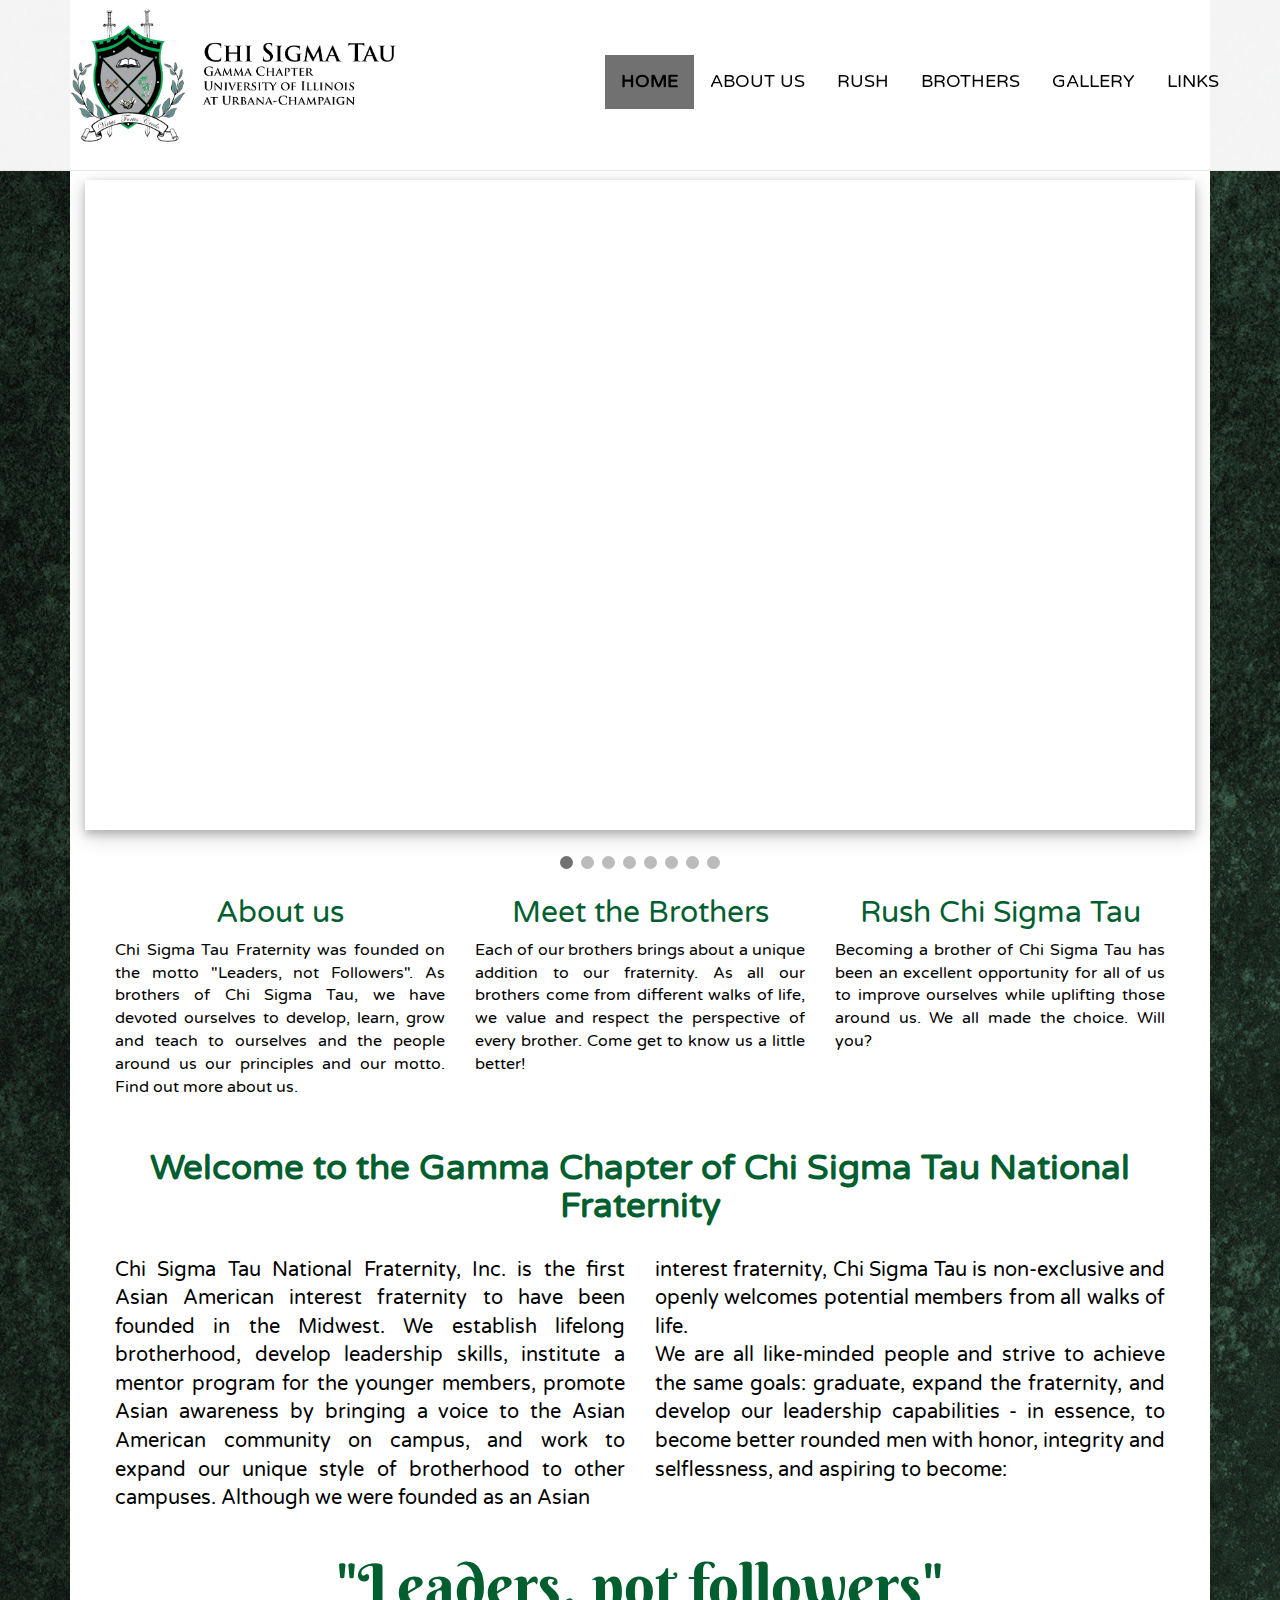
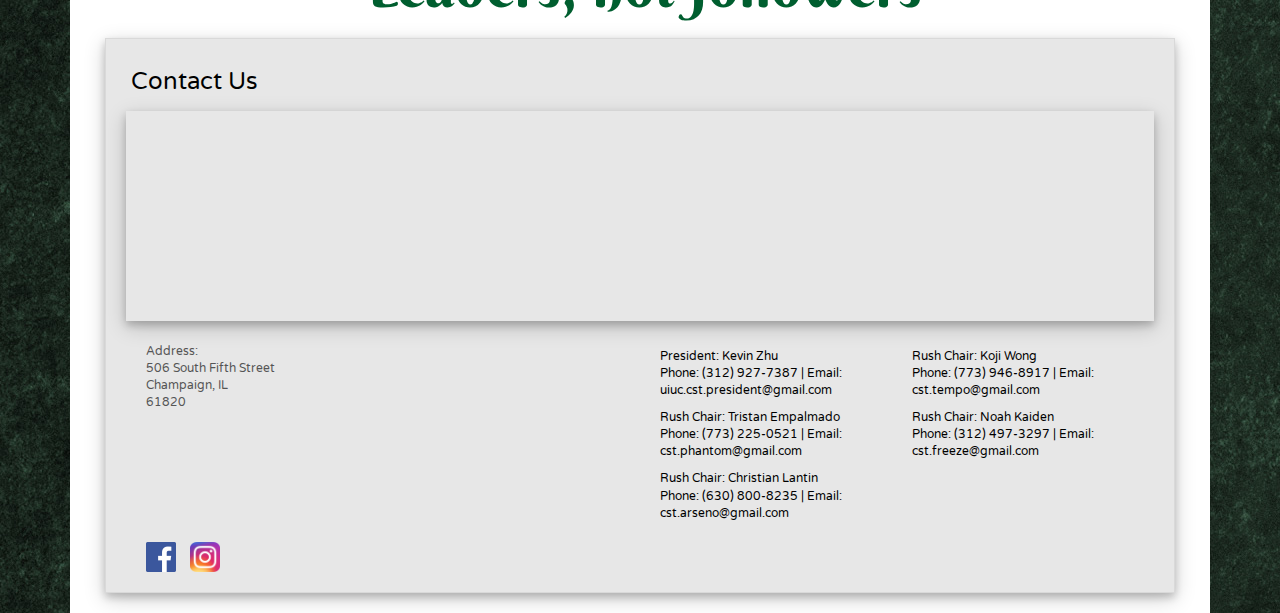
<file: index.html>
﻿<!DOCTYPE html>
<html lang="en">
  <head>
    <meta name="google-site-verification" content="QNfU798aL5_UHGibLfaldakWczOTsySpdgrJ9P5kDJ4" />
    <meta http-equiv="X-UA-Compatible" content="IE=edge">
    <meta name="viewport" content="width=device-width, initial-scale=1">
    <!-- The above 3 meta tags *must* come first in the head; any other head content must come *after* these tags -->
    <!--Browser Icon-->
    <link rel="icon" href="img/crest.png">
    <title>UIUC Chi Sigma Tau</title>
    <link rel="canonical" href="http://www.cstuiuc.org">
    <!--W3 CSS-->
    <link rel="stylesheet" href="css/w3.css">
    <!-- Bootstrap -->
    <link href="css/bootstrap.min.css" rel="stylesheet">
    <!--Custom CSS-->
    <link href="css/site.css" rel="stylesheet">
    <!--Special Font(s) -->
    <link href='https://fonts.googleapis.com/css?family=Varela+Round|Berkshire+Swash' rel='stylesheet' type='text/css'>

    <!--SEO-->
    <meta charset="utf-8">
    <meta name="keywords" content="Chi Sigma Tau, Asian, Greek, Fraternity, Illinois, UIUC, CST, Crunkfest, Gamma, Chapter, Chicago, NIU, UIC, UWM, WSU, DU, UWW, UCinncinati, Expansion, Pledging, IFC, Chi, Sigma, Tau, Korean, Japanese, Chinese, Thai, Vietnamese, Filipino, Campus, College, Urbana, Champaign">
    <meta property="og:site_name" content="Chi Sigma Tau Fraternity, Inc. : UIUC Gamma Chapter">
    <meta name="description" content="The Official Webpage of the Gamma Chapter of Chi Sigma Tau at the University of Illinois at Urbana-Champaign">
    <meta property="og:title" content="Home">
  </head>
  <body>
    <!-- jQuery (necessary for Bootstrap's JavaScript plugins) -->
   <script src="https://ajax.googleapis.com/ajax/libs/jquery/1.12.2/jquery.min.js"></script>
   <!-- Include all compiled plugins (below), or include individual files as needed -->
   <script src="js/bootstrap.min.js"></script>
   <!--Custom Javascript-->
   <script src="js/custom.js"></script>

    <div id="main">

      <!--Navigation Bar-->
      <nav class="navbar navbar-default navbar-fixed-top" role="navigation" id="navigation-bar">
        <div class="container-fluid">
          <!-- Brand and toggle get grouped for better mobile display -->
            <div class="navbar-header">
                <button type="button" class="navbar-toggle" data-toggle="collapse" data-target="#bs-example-navbar-collapse-1">
                    <span class="sr-only">Toggle navigation</span>
                    <span class="icon-bar"></span>
                    <span class="icon-bar"></span>
                    <span class="icon-bar"></span>
                </button>

                <a class="navbar-brand" href="index.html" alt="Home">
                    <img src="img/logo.png" alt="Logo" height=150px>
                </a>
            </div>
            <!-- Collect the nav links, forms, and other content for toggling -->
            <div class = "collapse navbar-collapse" id="bs-example-navbar-collapse-1">
              <ul class="nav navbar-nav navbar-right">
                <a href = "index.html"><li class = "active">Home</li></a>
                <a href="about.html"><li>About Us</li></a>
                <a href="rush.html"><li>Rush</li></a>
                <a href="brothers.html"><li>Brothers</li></a>
                <a href="gallery.html"><li>Gallery</li></a>
                <a href="links.html"><li>Links</li></a>
            </ul>
          </div><!-- /.navbar-collapse -->
        </div><!-- /.container -->
      </nav>
      <!--/Navigation Bar-->

      <!--Slideshow-->
      <div class="super-container">
        <div class="mySlides fade" style="display: block;">
          <div class="numbertext">1 / 8</div>
          <img src="img/activehousefall19.jpg" style="width: 100%" id='myImg1' alt="CST Active House Fall '19">
          <div class="text">CST Active House Fall '19</div>
        </div>

        <div class="mySlides fade" style="display: none;">
          <div class="numbertext">2 / 8</div>
          <img src="img/upsilon installs.jpg" style="width: 100%" id='myImg2' alt="Congratulations to our newest class, Ultimate Upsilons, on finally getting installed!">
          <div class="text">Congratulations to our newest class, Ultimate Upsilons, on finally getting installed!</div>
        </div>

        <div class="mySlides fade" style="display: none;">
          <div class="numbertext">3 / 8</div>
          <img src="img/cstxkpl.jpg" style="width: 100%" id='myImg3' alt="Spring Clean Up with the sisters of Kappa Phi Lambda">
          <div class="text">Spring Clean Up with the sisters of Kappa Phi Lambda</div>
        </div>

        <div class="mySlides fade" style="display: none;">
          <div class="numbertext">4 / 8</div>
          <img src="img/cstxakdphi.jpg" style="width: 100%" id='myImg4' alt="Curtis Orchard Social with the sisters of alpha Kappa Delta Phi">
          <div class="text">Curtis Orchard Social with the sisters of alpha Kappa Delta Phi</div>
        </div>

        <div class="mySlides fade" style="display: none;">
          <div class="numbertext">5 / 8</div>
          <img src="img/ctf.jpg" style="width: 100%" id='myImg5' alt="Our team with the sisters of KPL for AAA's Capture the Flag Tournament: we finished at 3rd place!">
          <div class="text">Our team with the sisters of KPL for AAA's Capture the Flag Tournament: we finished at 3rd place!</div>
        </div>

        <div class="mySlides fade" style="display: none;">
          <div class="numbertext">6 / 8</div>
          <img src="img/convention.jpg" style="width: 100%" id='myImg6' alt="Chi Sigma Tau's Convention 2016 here at UIUC">
          <div class="text">Chi Sigma Tau's Convention 2016 here at UIUC</div>
        </div>

        <div class="mySlides fade" style="display: none;">
          <div class="numbertext">7 / 8</div>
          <img src="img/syz.jpg" style="width: 100%" id='myImg7' alt="At the Fall '17 New Member Reveal for the sisters of Sigma Psi Zeta'">
          <div class="text">At the Fall '17 New Member Reveal for the sisters of Sigma Psi Zeta</div>
        </div>

        <div class="mySlides fade" style="display: none;">
          <div class="numbertext">8 / 8</div>
          <img src="img/piclass.jpg" style="width: 100%" id='myImg8' alt="Congratulations to our newest class for Spring 2017 - PROJECT: Pi">
          <div class="text">Congratulations to our newest class for Spring 2017 - PROJECT: Pi</div>
        </div>

        <p class="prev" >&#10094;</p>
        <p class="next" >&#10095;</p>
      </div>
      <br>

      <div style="text-align:center">
        <span class="dot" id="dot1"></span>
        <span class="dot" id="dot2"></span>
        <span class="dot" id="dot3"></span>
        <span class="dot" id="dot4"></span>
        <span class="dot" id="dot5"></span>
        <span class="dot" id="dot6"></span>
        <span class="dot" id="dot7"></span>
        <span class="dot" id="dot8"></span>
      </div>
      <!--/Slideshow-->

      <!--Redirectors-->
      <div class="container-fluid" id="redirect">
        <div class="col-md-4 ">
          <a href="about.html"><h4>About us</h4></a>
          <p class="desc">Chi Sigma Tau Fraternity was founded on the motto "Leaders, not Followers". As brothers of Chi Sigma Tau, we have devoted ourselves to develop, learn, grow and teach to ourselves and the people around us our principles and our motto. Find out more about us.</p>
        </div>
        <div class="col-md-4 ">
          <a href="brothers.html"><h4>Meet the Brothers</h4></a>
          <p class="desc">Each of our brothers brings about a unique addition to our fraternity. As all our brothers come from different walks of life, we value and respect the perspective of every brother. Come get to know us a little better!</p>
        </div>
        <div class="col-md-4">
          <a href="rush.html"><h4>Rush Chi Sigma Tau</h4></a>
          <p class="desc">Becoming a brother of Chi Sigma Tau has been an excellent opportunity for all of us to improve ourselves while uplifting those around us. We all made the choice. Will you?</p>
        </div>
      </div>


      <div class="intro container-fluid">
        <h2>Welcome to the Gamma Chapter of Chi Sigma Tau National Fraternity</h2>
        <div class="col1 col-md-6">Chi Sigma Tau National Fraternity, Inc. is the first Asian American interest fraternity to have been founded in the Midwest. We establish lifelong brotherhood, develop leadership skills, institute a mentor program for the younger members, promote Asian awareness by bringing a voice to the Asian American community on campus, and work to expand our unique style of brotherhood to other campuses. Although we were founded as an Asian</div>
        <div class="col2 col-md-6">interest fraternity, Chi Sigma Tau is non-exclusive and openly welcomes potential members from all walks of life.<br>We are all like-minded people and strive to achieve the same goals: graduate, expand the fraternity, and develop our leadership capabilities - in essence, to become better rounded men with honor, integrity and selflessness, and aspiring to become:</div>
      </div>
      <div class="container-fluid motto">"Leaders, not followers"</div>

      <!-- Contact Info -->
      <div class="contact-container">
        <h3>Contact Us</h3>
        <iframe class="map"
          width= 100%
          height="210"
          frameborder="0" style="border:0"
          src="https://www.google.com/maps/embed?pb=!1m18!1m12!1m3!1d3051.358761347474!2d-88.23406298461335!3d40.11200767940181!2m3!1f0!2f0!3f0!3m2!1i1024!2i768!4f13.1!3m3!1m2!1s0x880cd7474e19f57b%3A0x5598808881500970!2s506%20S%205th%20St%2C%20Champaign%2C%20IL%2061820!5e0!3m2!1sen!2sus!4v1568172300225!5m2!1sen!2sus">
        </iframe>
        <div class="contact-details">
          <div class="col-md-6">
            <p >Address:<br>506 South Fifth Street<br>Champaign, IL<br>61820</p>
          </div>
        </div>
        <div class="contact-persons">
          <div class="contactrow">
            <div class="col-md-6"><p>President: Kevin Zhu<br>Phone: (312) 927-7387 | Email: uiuc.cst.president@gmail.com</p></div>
            <div class="col-md-6"><p>Rush Chair: Koji Wong<br>Phone: (773) 946-8917 | Email: cst.tempo@gmail.com</p></div>
          </div>
          <div class="contactrow">
            <div class="col-md-6"><p>Rush Chair: Tristan Empalmado<br>Phone: (773) 225-0521 | Email: cst.phantom@gmail.com</p></div>
            <div class="col-md-6"><p>Rush Chair: Noah Kaiden<br>Phone: (312) 497-3297 | Email: cst.freeze@gmail.com</p></div>
          </div>
          <div class="contactrow">
            <div class="col-md-6"><p>Rush Chair: Christian Lantin<br>Phone: (630) 800-8235 | Email: cst.arseno@gmail.com</p></div>
          </div>
        </div>
        <div class="social-media container-fluid">
          <a href="https://www.facebook.com/uiuc.chisigs/" target="_blank"><img src="img/facebook.png"></img></a>
          <a href="https://www.instagram.com/cst_uiuc/" target="_blank"><img src="img/instagram.png"></img></a>
        </div>
      </div>
    </div>

    <!-- The Modal -->
    <div id="myModal" class="modal">
      <span class="close">×</span>
      <img class="modal-content" id="img01">
      <div id="caption"></div>
    </div>
    <!--Javascript for modal-->
    <script>
    // Get the modal
    var modal = document.getElementById('myModal');

    // Get the image and insert it inside the modal - use its "alt" text as a caption
    var img1 = document.getElementById('myImg1');
    var img2 = document.getElementById('myImg2');
    var img3 = document.getElementById('myImg3');
    var img4 = document.getElementById('myImg4');
    var img5 = document.getElementById('myImg5');
    var img6 = document.getElementById('myImg6');
    var img7 = document.getElementById('myImg7');
    var img8 = document.getElementById('myImg8');
    var modalImg = document.getElementById("img01");
    var captionText = document.getElementById("caption");
    img1.onclick = function(){
        modal.style.display = "block";
        modalImg.src = this.src;
        modalImg.alt = this.alt;
        captionText.innerHTML = this.alt;
        modalImg.style.maxWidth = "1000px";
        var navig = document.getElementById('navigation-bar');
        navig.style.display = "none";
    }
    img2.onclick = function(){
        modal.style.display = "block";
        modalImg.src = this.src;
        modalImg.alt = this.alt;
        captionText.innerHTML = this.alt;
        modalImg.style.maxWidth = "1000px";
        var navig = document.getElementById('navigation-bar');
        navig.style.display = "none";
    }
    img3.onclick = function(){
        modal.style.display = "block";
        modalImg.src = this.src;
        modalImg.alt = this.alt;
        captionText.innerHTML = this.alt;
        modalImg.style.maxWidth = "1000px";
        var navig = document.getElementById('navigation-bar');
        navig.style.display = "none";
    }
    img4.onclick = function(){
        modal.style.display = "block";
        modalImg.src = this.src;
        modalImg.alt = this.alt;
        captionText.innerHTML = this.alt;
        modalImg.style.maxWidth = "1000px";
        var navig = document.getElementById('navigation-bar');
        navig.style.display = "none";
    }
    img5.onclick = function(){
        modal.style.display = "block";
        modalImg.src = this.src;
        modalImg.alt = this.alt;
        captionText.innerHTML = this.alt;
        modalImg.style.maxWidth = "1000px";
        var navig = document.getElementById('navigation-bar');
        navig.style.display = "none";
    }
    img6.onclick = function(){
        modal.style.display = "block";
        modalImg.src = this.src;
        modalImg.alt = this.alt;
        captionText.innerHTML = this.alt;
        modalImg.style.maxWidth = "1000px";
        var navig = document.getElementById('navigation-bar');
        navig.style.display = "none";
    }
    img7.onclick = function(){
        modal.style.display = "block";
        modalImg.src = this.src;
        modalImg.alt = this.alt;
        captionText.innerHTML = this.alt;
        modalImg.style.maxWidth = "1000px";
        var navig = document.getElementById('navigation-bar');
        navig.style.display = "none";
    }
    img8.onclick = function(){
        modal.style.display = "block";
        modalImg.src = this.src;
        modalImg.alt = this.alt;
        captionText.innerHTML = this.alt;
        modalImg.style.maxWidth = "1000px";
        var navig = document.getElementById('navigation-bar');
        navig.style.display = "none";
    }

    // Get the <span> element that closes the modal
    var span = document.getElementsByClassName("close")[0];

    // When the user clicks on <span> (x), close the modal
    modal.onclick = function(){
      modal.style.display = "none";
      var navig = document.getElementById('navigation-bar');
      navig.style.display = "block";
    }
    span.onclick = function() {
        modal.style.display = "none";
        var navig = document.getElementById('navigation-bar');
        navig.style.display = "block";
    }
    </script>


  </body>
</html>
</file>
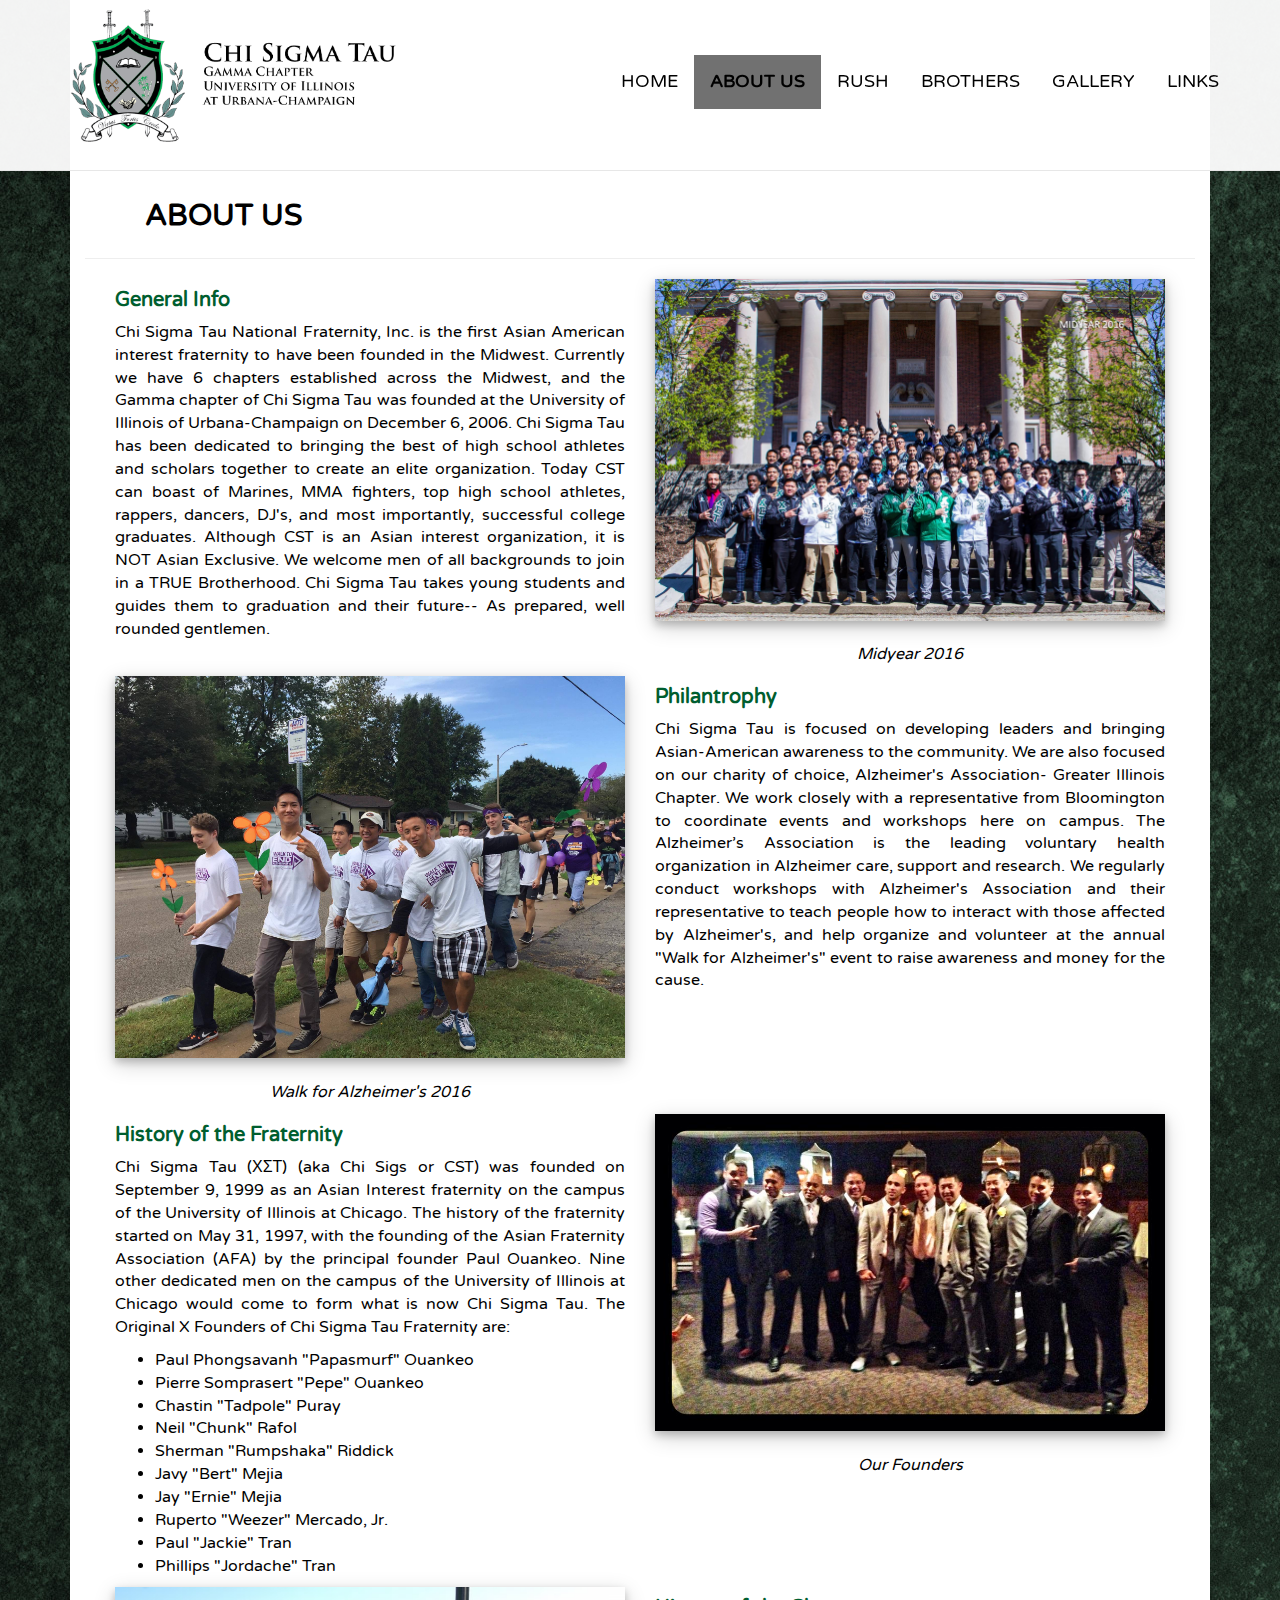
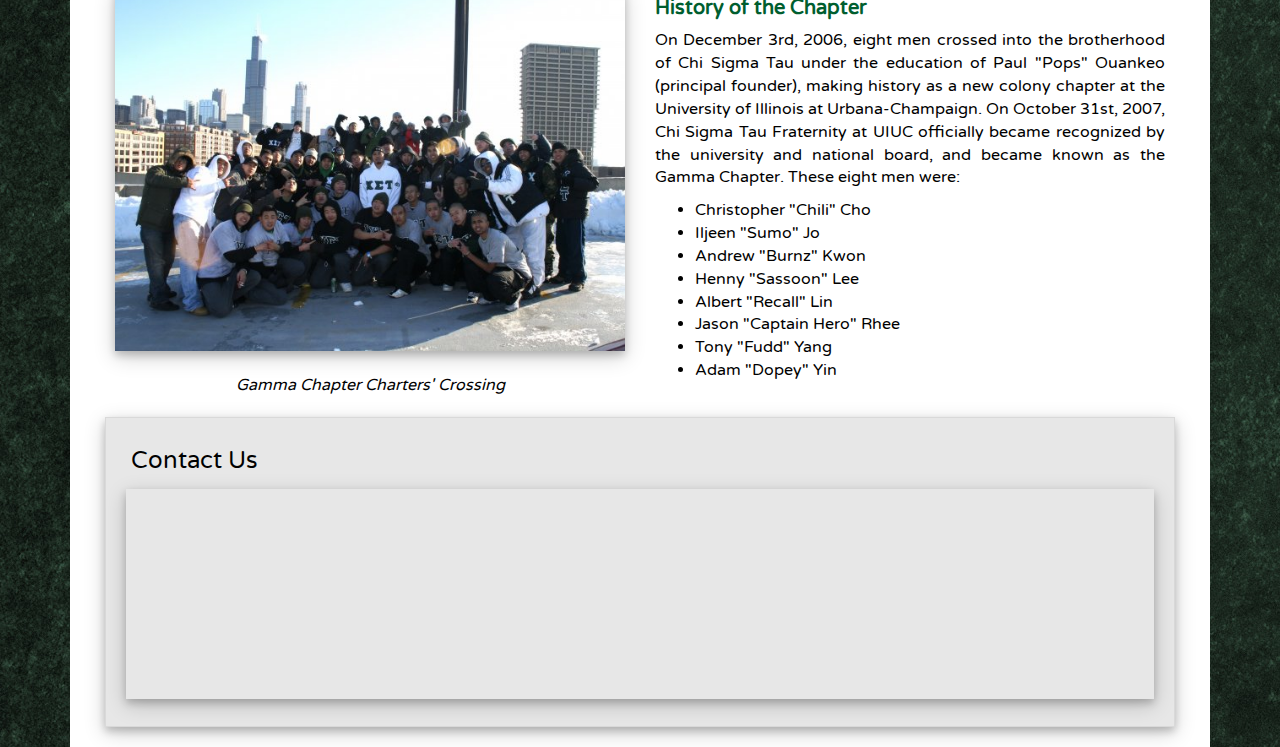
<file: about.html>
<!DOCTYPE html>
<html lang="en">
  <head>
    <meta http-equiv="X-UA-Compatible" content="IE=edge">
    <meta name="viewport" content="width=device-width, initial-scale=1">
    <!-- The above 3 meta tags *must* come first in the head; any other head content must come *after* these tags -->
    <!--Browser Icon-->
    <link rel="icon" href="img/crest.png">
    <title>About Us</title>
    <!-- Bootstrap -->
    <link href="css/bootstrap.min.css" rel="stylesheet">
    <!--Website CSS-->
    <link href="css/site.css" rel="stylesheet">
    <!--Special Font(s)-->
    <link href='https://fonts.googleapis.com/css?family=Varela+Round' rel='stylesheet' type='text/css'>
  </head>
    <meta charset="utf-8">

  <body>
    <!-- jQuery (necessary for Bootstrap's JavaScript plugins) -->
   <script src="https://ajax.googleapis.com/ajax/libs/jquery/1.12.2/jquery.min.js"></script>
   <!-- Include all compiled plugins (below), or include individual files as needed -->
   <script src="js/bootstrap.min.js"></script>
   <!--Custom Javascript
   <script src="js/custom.js"></script>-->

    <div id="main">
      <!--Navigation Bar-->
      <nav class="navbar navbar-default navbar-fixed-top" role="navigation" id="navigation-bar">
        <div class="container-fluid">
          <!-- Brand and toggle get grouped for better mobile display -->
            <div class="navbar-header">
                <button type="button" class="navbar-toggle" data-toggle="collapse" data-target="#bs-example-navbar-collapse-1">
                    <span class="sr-only">Toggle navigation</span>
                    <span class="icon-bar"></span>
                    <span class="icon-bar"></span>
                    <span class="icon-bar"></span>
                </button>

                <a class="navbar-brand" href="#" alt="Home">
                    <img src="img/logo.png" alt="Logo" height=150px>
                </a>
            </div>
            <!-- Collect the nav links, forms, and other content for toggling -->
            <div class = "collapse navbar-collapse" id="bs-example-navbar-collapse-1">
              <ul class="nav navbar-nav navbar-right">
                <a href = "index.html"><li>Home</li></a>
                <a href="about.html"><li class = "active">About Us</li></a>
                <a href="rush.html"><li>Rush</li></a>
                <a href="brothers.html"><li>Brothers</li></a>
                <a href="gallery.html"><li>Gallery</li></a>
                <a href="links.html"><li>Links</li></a>
            </ul>
          </div><!-- /.navbar-collapse -->
        </div><!-- /.container -->
      </nav>
      <!--/Navigation Bar-->
      <div class="heading">
        <p class="header">ABOUT US</p>
        <hr>
      </div>
      <div class="container-fluid">
        <div id="General Info" class="info1 col-md-6">
          <h5>General Info</h5>
          <p class="descrip" align="justify">Chi Sigma Tau National Fraternity, Inc. is the first Asian American interest fraternity to have been founded in the Midwest. Currently we have 6 chapters established across the Midwest, and the Gamma chapter of Chi Sigma Tau was founded at the University of Illinois of Urbana-Champaign on December 6, 2006. Chi Sigma Tau has been dedicated to bringing the best of high school athletes and scholars together to create an elite organization. Today CST can boast of Marines, MMA fighters, top high school athletes, rappers, dancers, DJ's, and most importantly, successful college graduates. Although CST is an Asian interest organization, it is NOT Asian Exclusive. We welcome men of all backgrounds to join in a TRUE Brotherhood. Chi Sigma Tau takes young students and guides them to graduation and their future-- As prepared, well rounded gentlemen.</p>
        </div>
        <div class = "pic1 col-md-6 col-xs-6">
          <img src="midyear2016.jpg" style="width: 100%" id='myImg1' alt="Midyear 2016"></img>
          <p align="center" class="descimg"><br>Midyear 2016</p>
        </div>
      </div>

      <div class="container-fluid">
        <div class = "pic2 col-md-6">
          <img src="walk4alz.jpg" style="width: 100%" id='myImg2' alt="Walk for Alzheimer's 2016"></img>
          <p align="center" class="descimg"><br>Walk for Alzheimer's 2016</p>
        </div>
        <div id="Philantrophy" class="info2 col-md-6">
          <h5>Philantrophy</h5>
          <p class="descrip" align="justify">Chi Sigma Tau is focused on developing leaders and bringing Asian-American awareness to the community. We are also focused on our charity of choice, Alzheimer's Association- Greater Illinois Chapter. We work closely with a representative from Bloomington to coordinate events and workshops here on campus. The Alzheimer’s Association is the leading voluntary health organization in Alzheimer care, support and research. We regularly conduct workshops with Alzheimer's Association and their representative to teach people how to interact with those affected by Alzheimer's, and help organize and volunteer at the annual "Walk for Alzheimer's" event to raise awareness and money for the cause.</p>
        </div>
      </div>

  <!--    <div class="container-fluid">
        <div id="Symbols" class="info3 col-md-6">
          <h5>Our Symbols</h5>
          <p class="descrip"></p>
        </div>
      </div> -->

      <div class="container-fluid">
        <div id="History" class="info4 col-md-6">
          <h5>History of the Fraternity</h5>
          <p class="descrip" align="justify">
            Chi Sigma Tau (ΧΣΤ) (aka Chi Sigs or CST) was founded on September 9, 1999 as an Asian Interest fraternity on the campus of the University of Illinois at Chicago.
            The history of the fraternity started on May 31, 1997, with the founding of the Asian Fraternity Association (AFA) by the principal founder Paul Ouankeo. Nine other dedicated men on the campus of the University of Illinois at Chicago would come to form what is now Chi Sigma Tau. The Original X Founders of Chi Sigma Tau Fraternity are:
          </p>
          <ul class="descrip">
            <li>Paul Phongsavanh "Papasmurf" Ouankeo</li>
            <li>Pierre Somprasert "Pepe" Ouankeo</li>
            <li>Chastin "Tadpole" Puray</li>
            <li>Neil "Chunk" Rafol</li>
            <li>Sherman "Rumpshaka" Riddick</li>
            <li>Javy "Bert" Mejia</li>
            <li>Jay "Ernie" Mejia</li>
            <li>Ruperto "Weezer" Mercado, Jr.</li>
            <li>Paul "Jackie" Tran</li>
            <li>Phillips "Jordache" Tran</li>
          </ul>
        </div>
        <div class = "pic3 col-md-6">
          <img src="founders.jpg" style="width: 100%" id='myImg3' alt="Our Founders"></img>
          <p align="center" class="descimg"><br>Our Founders</p>
        </div>
      </div>

      <div class="container-fluid">
        <div class = "pic4 col-md-6">
          <img src="chartersgamma.jpg" style="width: 100%" id='myImg4' alt="Gamma Chapter Charters' Crossing"></img>
          <p align="center" class="descimg"><br>Gamma Chapter Charters' Crossing</p>
        </div>
        <div id="History" class="info4 col-md-6">
          <h5>History of the Chapter</h5>
          <p class="descrip" align="justify">
            On December 3rd, 2006, eight men crossed into the brotherhood of Chi Sigma Tau under the education of Paul "Pops" Ouankeo (principal founder), making history as a new colony chapter at the University of Illinois at Urbana-Champaign. On October 31st, 2007, Chi Sigma Tau Fraternity at UIUC officially became recognized by the university and national board, and became known as the Gamma Chapter. These eight men were:
          </p>
          <ul class="descrip">
            <li>Christopher "Chili" Cho</li>
            <li>Iljeen "Sumo" Jo</li>
            <li>Andrew "Burnz" Kwon</li>
            <li>Henny "Sassoon" Lee</li>
            <li>Albert "Recall" Lin</li>
            <li>Jason "Captain Hero" Rhee</li>
            <li>Tony "Fudd" Yang</li>
            <li>Adam "Dopey" Yin</li>
          </ul>
        </div>
      </div>


      <!-- Contact Info -->
      <div class="contact-container">
        <h3>Contact Us</h3>
        <iframe class="map"
          width= 100%
          height="210"
          frameborder="0" style="border:0"
          src="https://www.google.com/maps/embed?pb=!1m18!1m12!1m3!1d3051.358761347474!2d-88.23406298461335!3d40.11200767940181!2m3!1f0!2f0!3f0!3m2!1i1024!2i768!4f13.1!3m3!1m2!1s0x880cd7474e19f57b%3A0x5598808881500970!2s506%20S%205th%20St%2C%20Champaign%2C%20IL%2061820!5e0!3m2!1sen!2sus!4v1568172300225!5m2!1sen!2sus" width="600" height="450" frameborder="0" style="border:0;" allowfullscreen=">>
        </iframe>
        <div class="contact-details">
          <div class="col-md-6">
            <p >Address:<br>506 South Fifth Street<br>Champaign, IL<br>61820</p>
          </div>
        </div>
        <div class="contact-persons">
          <div class="contactrow">
            <div class="col-md-6"><p>President: Kevin Zhu<br>Phone: (312) 927-7387  | Email: uiuc.cst.president@gmail.com</p></div>
            <div class="col-md-6"><p>Rush Chair: Koji Wong<br>Phone: (773) 946-8917 | Email: cst.tempo@gmail.com</p></div>
          </div>
          <div class="contactrow">
            <div class="col-md-6"><p>Rush Chair: Tristan Empalmado<br>Phone: (773) 225-0521 | Email: cst.phantom@gmail.com</p></div>
            <div class="col-md-6"><p>Rush Chair: Noah Kaiden<br>Phone: (773) 620-0673 | Email: cst.freeze@gmail.com</p></div>
          </div>
          <div class="contactrow">
            <div class="col-md-6"><p>Rush Chair: Christian Lantin<br>Phone: (630) 800-8235 | Email: cst.arseno@gmail.com</p></div>
          </div>
        </div>
        <div class="social-media container-fluid">
          <a href="https://www.facebook.com/uiuc.chisigs/" target="_blank"><img src="img/facebook.png"></img></a>
          <a href="https://www.instagram.com/cst_uiuc/" target="_blank"><img src="img/instagram.png"></img></a>
        </div>
      </div>
      <!-- The Modal -->
      <div id="myModal" class="modal">
        <span class="close">×</span>
        <img class="modal-content" id="img01">
        <div id="caption"></div>
      </div>
      <!--Javascript for modal-->
      <script>
        // Get the modal
        var modal = document.getElementById('myModal');

        // Get the image and insert it inside the modal - use its "alt" text as a caption
        var img1 = document.getElementById('myImg1');
        var img2 = document.getElementById('myImg2');
        var img3 = document.getElementById('myImg3');
        var img4 = document.getElementById('myImg4');
        var modalImg = document.getElementById("img01");
        var captionText = document.getElementById("caption");
        img1.onclick = function(){
            modal.style.display = "block";
            modalImg.src = this.src;
            modalImg.alt = this.alt;
            captionText.innerHTML = this.alt;
            modalImg.style.maxWidth = "1000px";
            var navig = document.getElementById('navigation-bar');
            navig.style.display = "none";
        }
        img2.onclick = function(){
            modal.style.display = "block";
            modalImg.src = this.src;
            modalImg.alt = this.alt;
            captionText.innerHTML = this.alt;
            modalImg.style.maxWidth = "1000px";
            var navig = document.getElementById('navigation-bar');
            navig.style.display = "none";
        }
        img3.onclick = function(){
            modal.style.display = "block";
            modalImg.src = this.src;
            modalImg.alt = this.alt;
            captionText.innerHTML = this.alt;
            modalImg.style.maxWidth = "1000px";
            var navig = document.getElementById('navigation-bar');
            navig.style.display = "none";
        }
        img4.onclick = function(){
            modal.style.display = "block";
            modalImg.src = this.src;
            modalImg.alt = this.alt;
            captionText.innerHTML = this.alt;
            modalImg.style.maxWidth = "1000px";
            var navig = document.getElementById('navigation-bar');
            navig.style.display = "none";
        }

        // Get the <span> element that closes the modal
        var span = document.getElementsByClassName("close")[0];

        // When the user clicks on <span> (x), close the modal
        modal.onclick = function(){
          modal.style.display = "none";
          var navig = document.getElementById('navigation-bar');
          navig.style.display = "block";
        }
        span.onclick = function() {
            modal.style.display = "none";
            var navig = document.getElementById('navigation-bar');
            navig.style.display = "block";
        }
      </script>
    </div>
  </body>
</html>
</file>
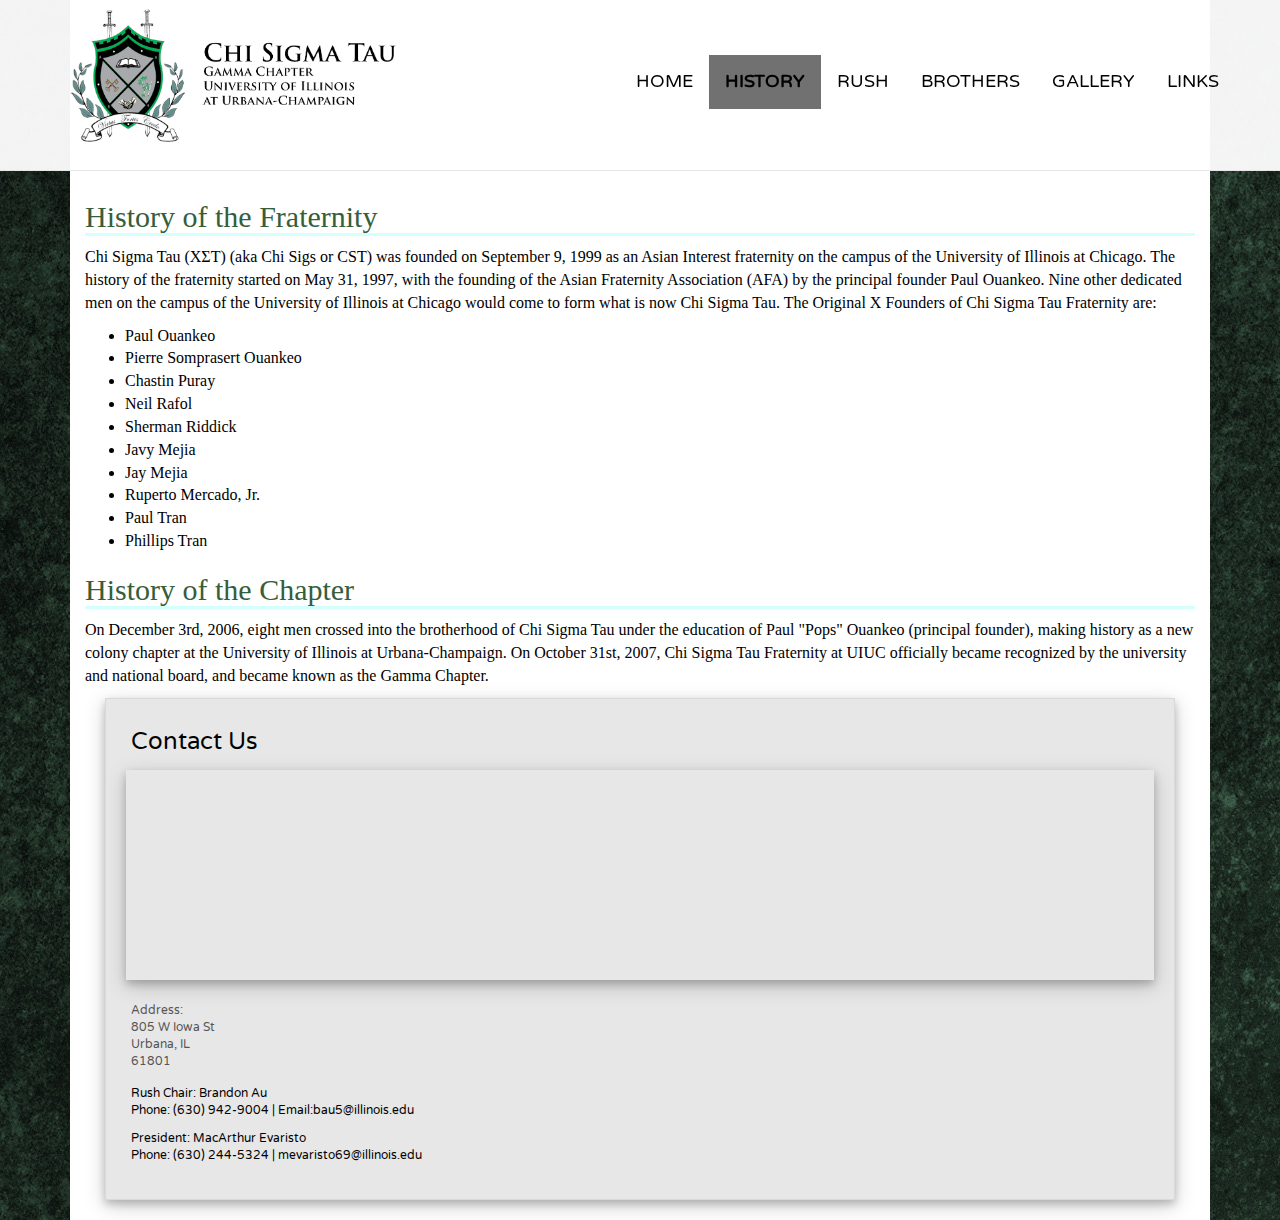
<file: history.html>
<!DOCTYPE html>
<html lang="en">
  <head>
    <meta http-equiv="X-UA-Compatible" content="IE=edge">
    <meta name="viewport" content="width=device-width, initial-scale=1">
    <!-- The above 3 meta tags *must* come first in the head; any other head content must come *after* these tags -->
    <title>History</title>
    <!-- Bootstrap -->
    <link href="css/bootstrap.min.css" rel="stylesheet">
    <!--Website CSS-->
    <link href="css/site.css" rel="stylesheet">
    <!--Valera Round-->
    <link href='https://fonts.googleapis.com/css?family=Varela+Round' rel='stylesheet' type='text/css'>
  </head>
    <meta charset="utf-8">

  <body>
    <!-- jQuery (necessary for Bootstrap's JavaScript plugins) -->
   <script src="https://ajax.googleapis.com/ajax/libs/jquery/1.12.2/jquery.min.js"></script>
   <!-- Include all compiled plugins (below), or include individual files as needed -->
   <script src="js/bootstrap.min.js"></script>
   <!--Custom Javascript-->
   <script src="js/custom.js"></script>

    <div id="main">
      <!--Navigation Bar-->
      <nav class="navbar navbar-default navbar-fixed-top" role="navigation">
        <div class="container-fluid">
          <!-- Brand and toggle get grouped for better mobile display -->
            <div class="navbar-header">
                <button type="button" class="navbar-toggle" data-toggle="collapse" data-target="#bs-example-navbar-collapse-1">
                    <span class="sr-only">Toggle navigation</span>
                    <span class="icon-bar"></span>
                    <span class="icon-bar"></span>
                    <span class="icon-bar"></span>
                </button>

                <a class="navbar-brand" href="#" alt="Home">
                    <img src="img/logo.png" alt="Logo" height=150px>
                </a>
            </div>
            <!-- Collect the nav links, forms, and other content for toggling -->
            <div class = "collapse navbar-collapse" id="bs-example-navbar-collapse-1">
              <ul class="nav navbar-nav navbar-right">
                <a href = "index.html"><li>Home</li></a>
                <a href="history.html"><li class = "active">History</li></a>
                <a href=#><li>Rush</li></a>
                <a href=#><li>Brothers</li></a>
              <a href=#><li>Gallery</li></a>
              <a href=#><li>Links</li></a>
            </ul>
          </div><!-- /.navbar-collapse -->
        </div><!-- /.container -->
      </nav>
      <!--/Navigation Bar-->

      <h1>History of the Fraternity</h1>
      <p>
        Chi Sigma Tau (ΧΣΤ) (aka Chi Sigs or CST) was founded on September 9, 1999 as an Asian Interest fraternity on the campus of the University of Illinois at Chicago.
        The history of the fraternity started on May 31, 1997, with the founding of the Asian Fraternity Association (AFA) by the principal founder Paul Ouankeo. Nine other dedicated men on the campus of the University of Illinois at Chicago would come to form what is now Chi Sigma Tau. The Original X Founders of Chi Sigma Tau Fraternity are:
      </p>
      <ul>

        <li>Paul Ouankeo</li>
        <li>Pierre Somprasert Ouankeo</li>
        <li>Chastin Puray</li>
        <li>Neil Rafol</li>
        <li>Sherman Riddick</li>
        <li>Javy Mejia</li>
        <li>Jay Mejia</li>
        <li>Ruperto Mercado, Jr.</li>
        <li>Paul Tran</li>
        <li>Phillips Tran</li>
      </ul>

      <h1>History of the Chapter</h1>
      <p>
        On December 3rd, 2006, eight men crossed into the brotherhood of Chi Sigma Tau under the education of Paul "Pops" Ouankeo (principal founder), making history as a new colony chapter at the University of Illinois at Urbana-Champaign. On October 31st, 2007, Chi Sigma Tau Fraternity at UIUC officially became recognized by the university and national board, and became known as the Gamma Chapter.
      </p>

      <!-- Contact Info -->
      <div class="contact-container">
        <h3>Contact Us</h3>
        <iframe class="map"
          width= 100%
          height="210"
          frameborder="0" style="border:o0"
          src="https://www.google.com/maps/embed/v1/place?key=AIzaSyCCCuR9x-DFaXzCyvI6tiwF4fzXDnSVBrw&q=805+W+Iowa,Urbana+IL">
        </iframe>
        <div class="contact-details">
          <p>Address:<br>805 W Iowa St<br>Urbana, IL<br>61801</p>
        </div>
        <div class="contact-persons">
          <p>Rush Chair: Brandon Au<br>Phone: (630) 942-9004 | Email:bau5@illinois.edu</p>
          <p>President: MacArthur Evaristo<br>Phone: (630) 244-5324 | mevaristo69@illinois.edu</p>
        </div>
    </div>
    </div>
  </body>
</html>
</file>
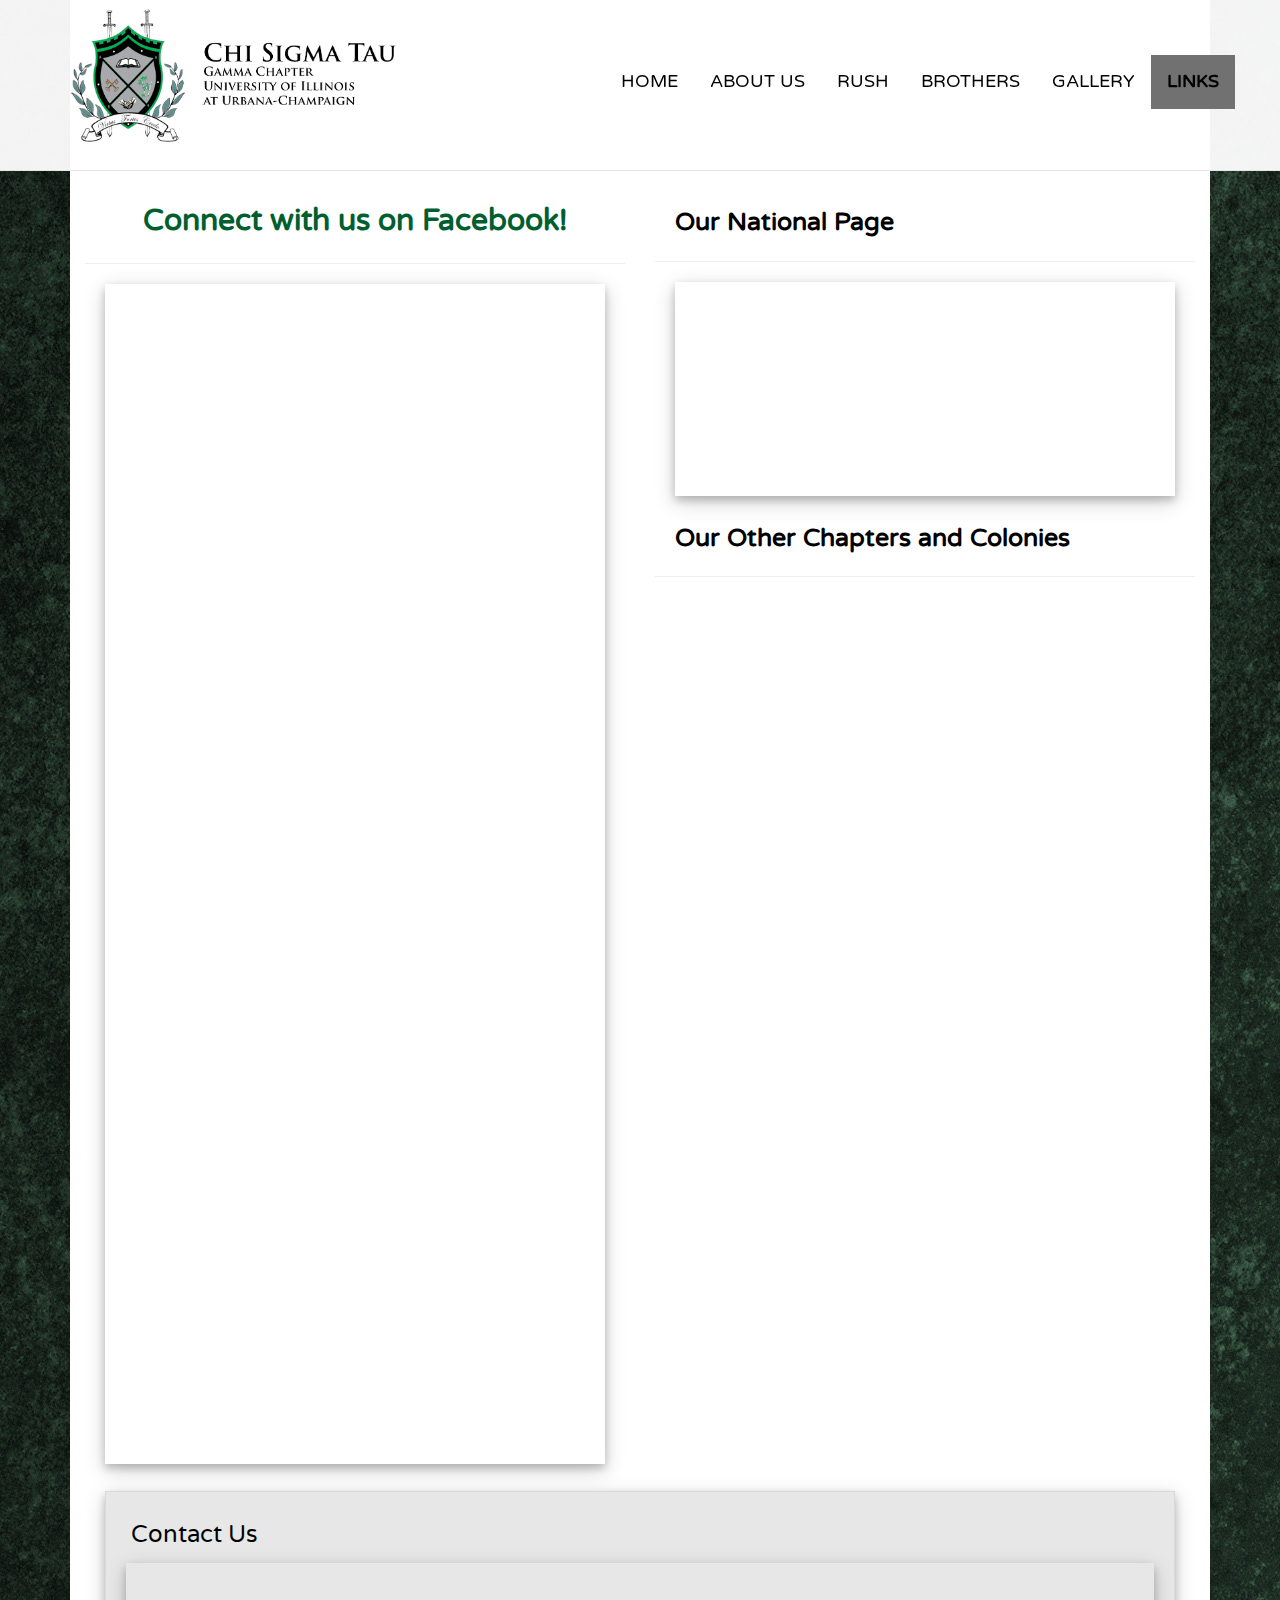
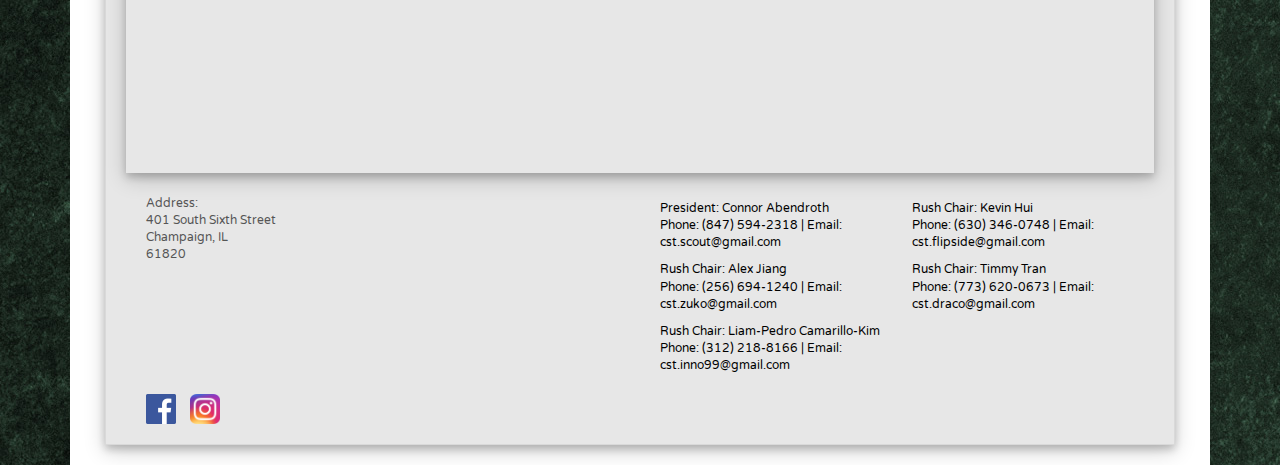
<file: links.html>
<!DOCTYPE html>
<html lang="en">
  <head>

    <meta http-equiv="X-UA-Compatible" content="IE=edge">
    <meta name="viewport" content="width=device-width, initial-scale=1">
    <!-- The above 3 meta tags *must* come first in the head; any other head content must come *after* these tags -->
    <!--Browser Icon-->
    <link rel="icon" href="img/crest.png">
    <title>Chi Sigma Tau National Fraternity Inc.</title>
    <!--W3 CSS-->
    <link rel="stylesheet" href="css/w3.css">
    <!-- Bootstrap -->
    <link href="css/bootstrap.min.css" rel="stylesheet">
    <!--Custom CSS-->
    <link href="css/site.css" rel="stylesheet">
    <!--Special Font(s) -->
    <link href='https://fonts.googleapis.com/css?family=Varela+Round|Berkshire+Swash' rel='stylesheet' type='text/css'>
  </head>
  <meta charset="utf-8">
  <body>

    <!-- jQuery (necessary for Bootstrap's JavaScript plugins) -->
    <script src="https://ajax.googleapis.com/ajax/libs/jquery/1.12.2/jquery.min.js"></script>
    <!-- Include all compiled plugins (below), or include individual files as needed -->
    <script src="js/bootstrap.min.js"></script>
    <!--Custom Javascript
    <script src="js/custom.js"></script>-->

    <div id="main">

      <!--Navigation Bar-->
      <nav class="navbar navbar-default navbar-fixed-top" role="navigation" id="navigation-bar">
        <div class="container-fluid">
          <!-- Brand and toggle get grouped for better mobile display -->
            <div class="navbar-header">
                <button type="button" class="navbar-toggle" data-toggle="collapse" data-target="#bs-example-navbar-collapse-1">
                    <span class="sr-only">Toggle navigation</span>
                    <span class="icon-bar"></span>
                    <span class="icon-bar"></span>
                    <span class="icon-bar"></span>
                </button>

                <a class="navbar-brand" href="#" alt="Home">
                    <img src="img/logo.png" alt="Logo" height=150px>
                </a>
            </div>
            <!-- Collect the nav links, forms, and other content for toggling -->
            <div class = "collapse navbar-collapse" id="bs-example-navbar-collapse-1">
              <ul class="nav navbar-nav navbar-right">
                <a href ="index.html"><li>Home</li></a>
                <a href="about.html"><li>About Us</li></a>
                <a href="rush.html"><li>Rush</li></a>
                <a href="brothers.html"><li>Brothers</li></a>
                <a href="gallery.html"><li>Gallery</li></a>
                <a href="links.html"><li class = "active">Links</li></a>
            </ul>
          </div><!-- /.navbar-collapse -->
        </div><!-- /.container -->
      </nav>
      <!--/Navigation Bar-->
      <div class="row content-row">
        <div class="facebook-page container-fluid col-md-6">
          <p id="facebook-header">Connect with us on Facebook!</p>
          <hr>
          <!--Facebook Page plugin-->
          <center><iframe src="https://www.facebook.com/plugins/page.php?href=https%3A%2F%2Fwww.facebook.com%2Fuiuc.chisigs&tabs=timeline%2Cevents&width=500&height=1180&small_header=false&adapt_container_width=true&hide_cover=false&show_facepile=true&appId=829452593844042" width="500px" height="1180" style="border:none;overflow:hidden" scrolling="no" frameborder="0" allowTransparency="true" id="fbpage"></iframe></center>
        </div>
        <div class="col-md-6">
          <p id="national-website">Our National Page</p>
          <hr>
          <center><iframe src="https://www.facebook.com/plugins/page.php?href=https%3A%2F%2Fwww.facebook.com%2Fchisigmataunational%2F&tabs&width=500&height=214&small_header=false&adapt_container_width=true&hide_cover=false&show_facepile=true&appId=829452593844042" width="500" height="214" style="border:none;overflow:hidden" scrolling="no" frameborder="0" allowTransparency="true" id="fbpage"></iframe></center>
          <p id="national-website">Our Other Chapters and Colonies</p>
          <hr>
          <div class="row chapters">
            <div class="col-md-6">
              <center><iframe src="https://www.facebook.com/plugins/page.php?href=https%3A%2F%2Fwww.facebook.com%2Fuic.chisigs&tabs&width=250&height=214&small_header=false&adapt_container_width=true&hide_cover=false&show_facepile=true&appId=829452593844042" width="500" height="214" style="border:none;overflow:hidden" scrolling="no" frameborder="0" allowTransparency="true" ></iframe></center>
            </div>
            <div class="col-md-6">
              <center><iframe src="https://www.facebook.com/plugins/page.php?href=https%3A%2F%2Fwww.facebook.com%2Fniucst&tabs&width=250&height=214&small_header=false&adapt_container_width=true&hide_cover=false&show_facepile=true&appId=829452593844042" width="500" height="214" style="border:none;overflow:hidden" scrolling="no" frameborder="0" allowTransparency="true"></iframe></center>
            </div>
          </div>
          <div class="row chapters">
            <div class="col-md-6">
              <center><iframe src="https://www.facebook.com/plugins/page.php?href=https%3A%2F%2Fwww.facebook.com%2Fchisigmatau.deltachapter&tabs&width=250&height=214&small_header=false&adapt_container_width=true&hide_cover=false&show_facepile=true&appId=829452593844042" width="500" height="214" style="border:none;overflow:hidden" scrolling="no" frameborder="0" allowTransparency="true"></iframe></center>
            </div>
            <div class="col-md-6">
              <center><iframe src="https://www.facebook.com/plugins/page.php?href=https%3A%2F%2Fwww.facebook.com%2Fwichitachisigs%2F&tabs&width=250&height=214&small_header=false&adapt_container_width=true&hide_cover=false&show_facepile=true&appId=829452593844042" width="500" height="214" style="border:none;overflow:hidden" scrolling="no" frameborder="0" allowTransparency="true"></iframe></center>
            </div>
          </div>
          <div class="row chapters">
            <div class="col-md-6">
              <center><iframe src="https://www.facebook.com/plugins/page.php?href=https%3A%2F%2Fwww.facebook.com%2FDenisonChiSigs&tabs&width=250&height=214&small_header=false&adapt_container_width=true&hide_cover=false&show_facepile=true&appId=829452593844042" width="500" height="214" style="border:none;overflow:hidden" scrolling="no" frameborder="0" allowTransparency="true"></iframe></center>
            </div>
            <div class="col-md-6">
              <center><iframe src="https://www.facebook.com/plugins/page.php?href=https%3A%2F%2Fwww.facebook.com%2FUWW-Chi-Sigs-1286000864759194&tabs&width=250&height=214&small_header=false&adapt_container_width=true&hide_cover=false&show_facepile=true&appId=829452593844042" width="500px" height="214" style="border:none;overflow:hidden" scrolling="no" frameborder="0" allowTransparency="true"></iframe></center>
            </div>
          </div>
          <div class="row chapters">
            <div class="col-md-6">
              <center><iframe src="https://www.facebook.com/plugins/page.php?href=https%3A%2F%2Fwww.facebook.com%2Fcst.uc&tabs&width=250&height=214&small_header=false&adapt_container_width=true&hide_cover=false&show_facepile=true&appId=829452593844042" width="500" height="214" style="border:none;overflow:hidden" scrolling="no" frameborder="0" allowTransparency="true"></iframe></center>
            </div>
          </div>
        </div>
      </div>
      <!-- Contact Info -->
      <div class="contact-container">
        <h3>Contact Us</h3>
        <iframe class="map"
          width= 100%
          height="210"
          frameborder="0" style="border:0"
          src="https://www.google.com/maps/embed/v1/place?key=AIzaSyCCCuR9x-DFaXzCyvI6tiwF4fzXDnSVBrw&q=401+S+6th+St,Champaign+IL">
        </iframe>
        <div class="contact-details">
          <div class="col-md-6">
            <p >Address:<br>401 South Sixth Street<br>Champaign, IL<br>61820</p>
          </div>
        </div>
        <div class="contact-persons">
          <div class="contactrow">
            <div class="col-md-6"><p>President: Connor Abendroth<br>Phone: (847) 594-2318 | Email: cst.scout@gmail.com</p></div>
            <div class="col-md-6"><p>Rush Chair: Kevin Hui<br>Phone: (630) 346-0748 | Email: cst.flipside@gmail.com</p></div>
          </div>
          <div class="contactrow">
            <div class="col-md-6"><p>Rush Chair: Alex Jiang<br>Phone: (256) 694-1240 | Email: cst.zuko@gmail.com</p></div>
            <div class="col-md-6"><p>Rush Chair: Timmy Tran<br>Phone: (773) 620-0673 | Email: cst.draco@gmail.com</p></div>
          </div>
          <div class="contactrow">
            <div class="col-md-6"><p>Rush Chair: Liam-Pedro Camarillo-Kim<br>Phone: (312) 218-8166 | Email: cst.inno99@gmail.com</p></div>
          </div>
        </div>
        <div class="social-media container-fluid">
          <a href="https://www.facebook.com/uiuc.chisigs/" target="_blank"><img src="img/facebook.png"></img></a>
          <a href="https://www.instagram.com/cst_uiuc/" target="_blank"><img src="img/instagram.png"></img></a>
        </div>
    </div><!--contact-container-->
    </div><!--/#main-->
  </body>
</html>
</file>
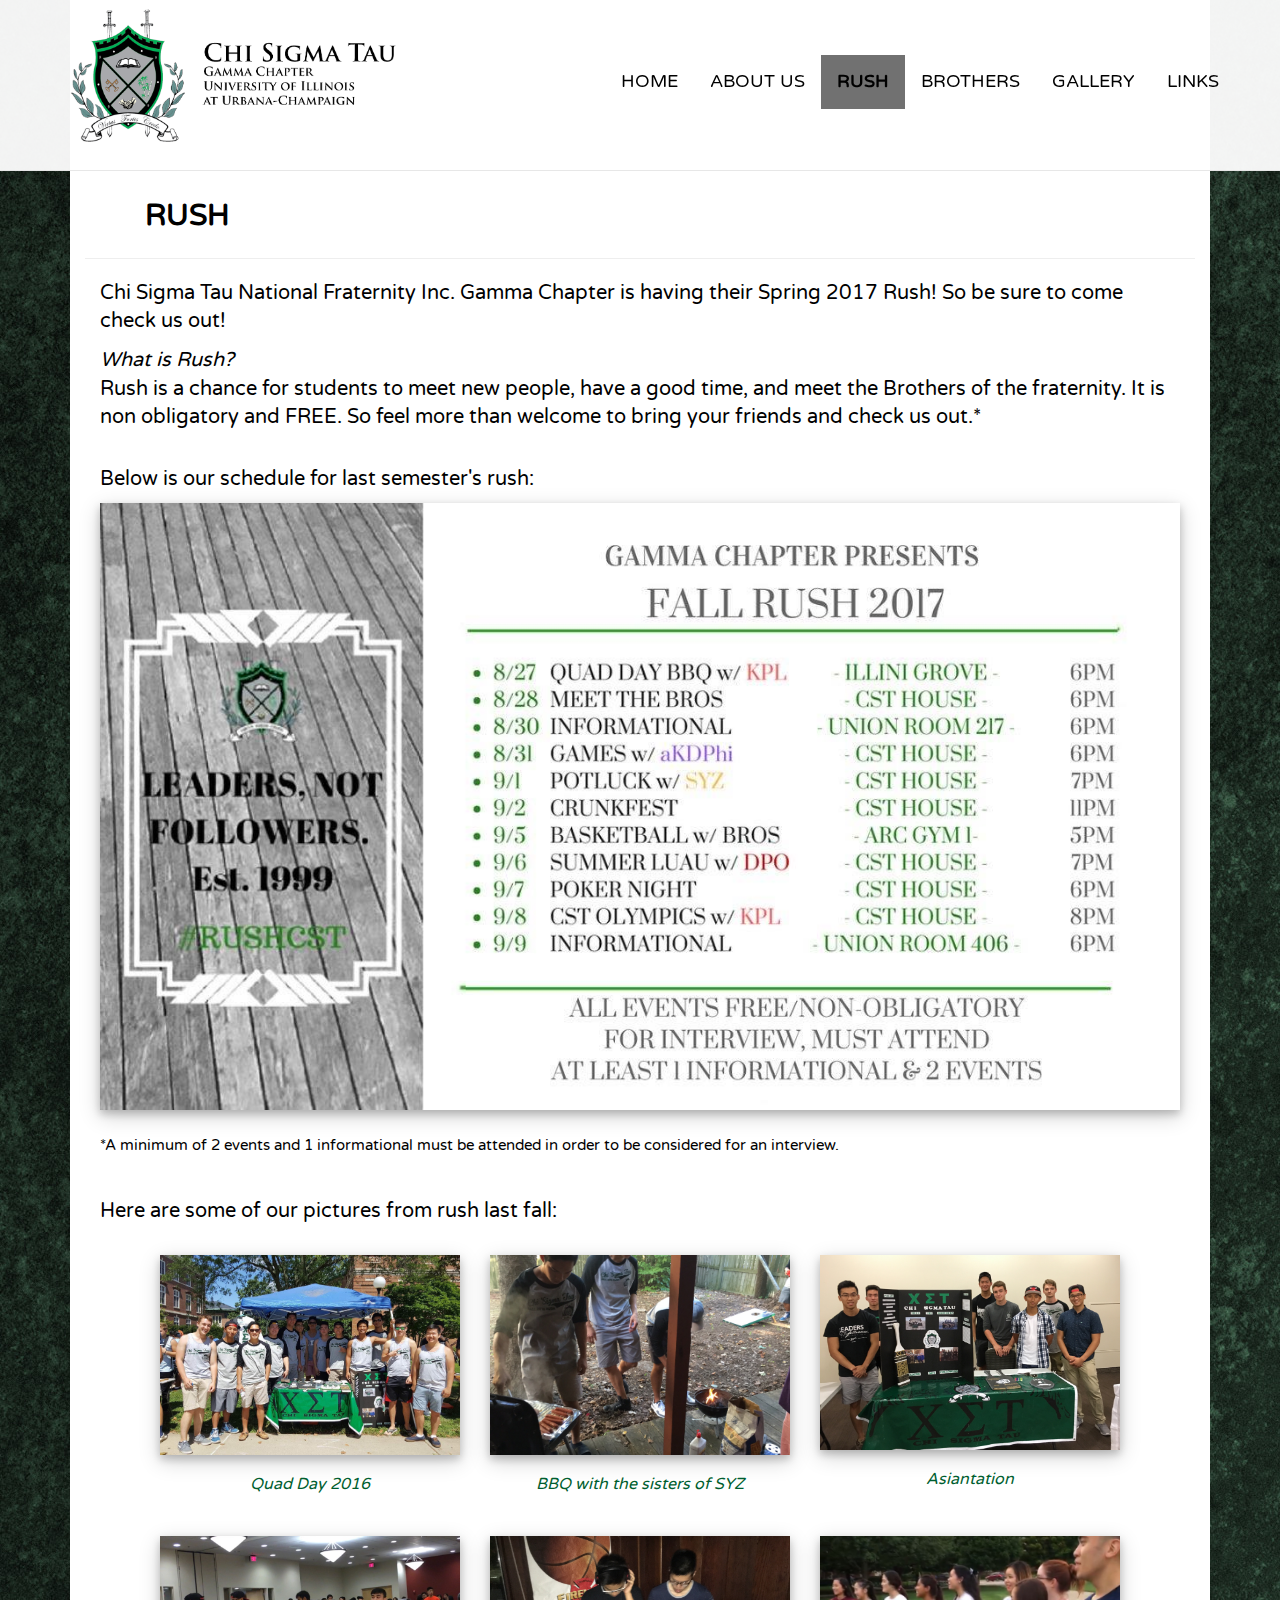
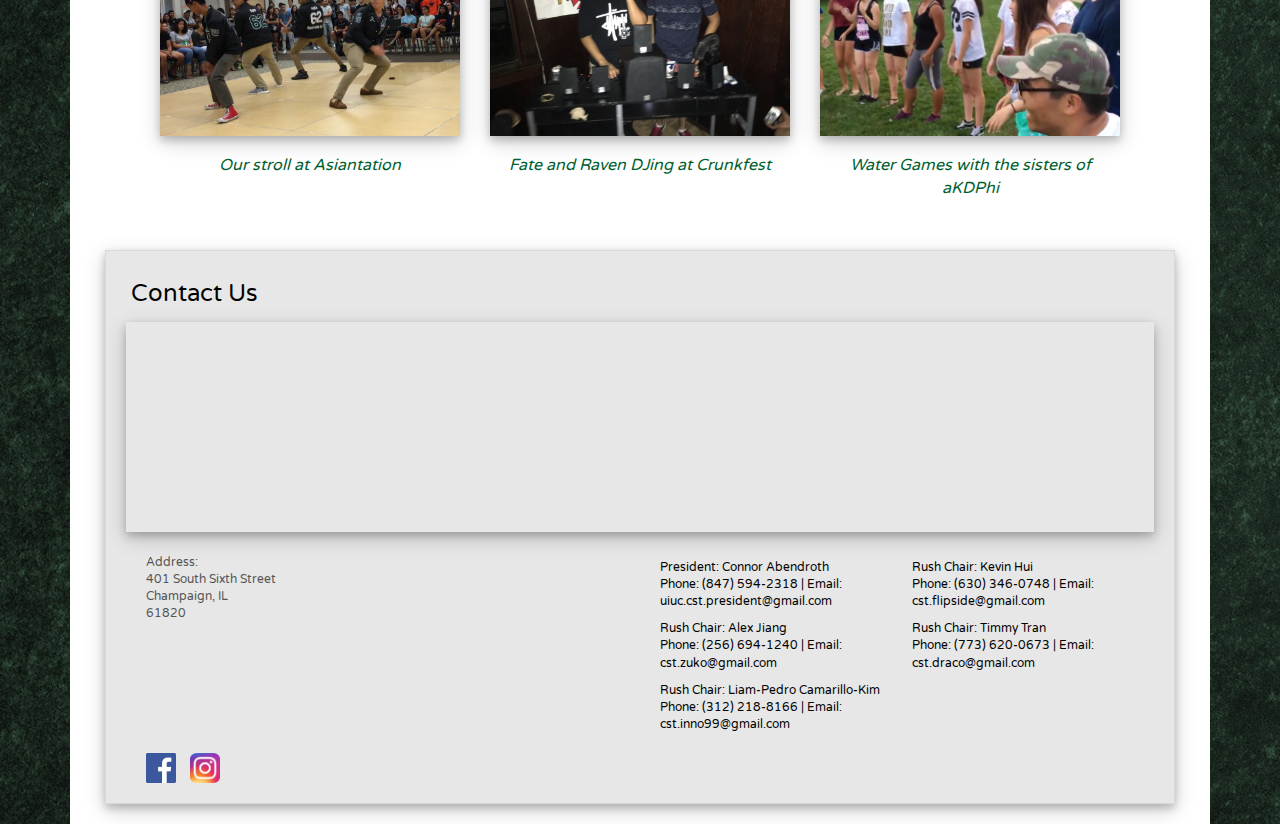
<file: rush.html>
<!DOCTYPE html>
<html lang="en">
  <head>

    <meta http-equiv="X-UA-Compatible" content="IE=edge">
    <meta name="viewport" content="width=device-width, initial-scale=1">
    <!-- The above 3 meta tags *must* come first in the head; any other head content must come *after* these tags -->
    <!--Browser Icon-->
    <link rel="icon" href="img/crest.png">
    <title>Chi Sigma Tau National Fraternity Inc.</title>
    <!--W3 CSS-->
    <link rel="stylesheet" href="css/w3.css">
    <!-- Bootstrap -->
    <link href="css/bootstrap.min.css" rel="stylesheet">
    <!--Custom CSS-->
    <link href="css/site.css" rel="stylesheet">
    <!--Special Font(s) -->
    <link href='https://fonts.googleapis.com/css?family=Varela+Round|Berkshire+Swash' rel='stylesheet' type='text/css'>
  </head>
  <meta charset="utf-8">
  <body>
    <!-- jQuery (necessary for Bootstrap's JavaScript plugins) -->
    <script src="https://ajax.googleapis.com/ajax/libs/jquery/1.12.2/jquery.min.js"></script>
    <!-- Include all compiled plugins (below), or include individual files as needed -->
    <script src="js/bootstrap.min.js"></script>
    <!--Custom Javascript-->
    <script src="js/custom.js"></script>

    <div id="main">

      <!--Navigation Bar-->
      <nav class="navbar navbar-default navbar-fixed-top" role="navigation" id="navigation-bar">
        <div class="container-fluid">
          <!-- Brand and toggle get grouped for better mobile display -->
            <div class="navbar-header">
                <button type="button" class="navbar-toggle" data-toggle="collapse" data-target="#bs-example-navbar-collapse-1">
                    <span class="sr-only">Toggle navigation</span>
                    <span class="icon-bar"></span>
                    <span class="icon-bar"></span>
                    <span class="icon-bar"></span>
                </button>

                <a class="navbar-brand" href="#" alt="Home">
                    <img src="img/logo.png" alt="Logo" height=150px>
                </a>
            </div>
            <!-- Collect the nav links, forms, and other content for toggling -->
            <div class = "collapse navbar-collapse" id="bs-example-navbar-collapse-1">
              <ul class="nav navbar-nav navbar-right">
                <a href = "index.html"><li>Home</li></a>
                <a href="about.html"><li>About Us</li></a>
                <a href="rush.html"><li class = "active">Rush</li></a>
                <a href="brothers.html"><li>Brothers</li></a>
                <a href="gallery.html"><li>Gallery</li></a>
                <a href="links.html"><li>Links</li></a>
            </ul>
          </div><!-- /.navbar-collapse -->
        </div><!-- /.container -->
      </nav>
      <!--/Navigation Bar-->

      <div class="heading">
        <p class="header">RUSH</p>
        <hr>
      </div>

      <div class="container-fluid fall16">
        <p>Chi Sigma Tau National Fraternity Inc. Gamma Chapter is having their Spring 2017 Rush! So be sure to come check us out!</p>
        <p>
          <i>What is Rush?</i><br>
          Rush is a chance for students to meet new people, have a good time, and meet the Brothers of the fraternity. It is non obligatory and FREE. So feel more than welcome to bring your friends and check us out.*
        </p><br>
        <p>Below is our schedule for last semester's rush: </p>
      <!--  <p id="note">Our rush schedule for Fall 2017 will be uploaded as soon as it is ready!</p> -->
        <img src="RushFA17.jpg" width = "100%"></img>

        <p id="note">*A minimum of 2 events and 1 informational must be attended in order to be considered for an interview.</p>

      </div>
      <div class="container-fluid pics">
        <p id="album">Here are some of our pictures from rush last fall:</p>

        <div class="container-fluid row1">
          <div class="col-md-4 img">
            <img src="img/rushfa16/quadday.jpg" width="100%" id='myImg1' alt="Quad Day 2016"></img>
            <p align="center" class="descimg green"><br>Quad Day 2016</p>
          </div>

          <div class="col-md-4 img">
            <img src="img/rushfa16/bbq.jpg" width="100%" id='myImg2' alt="BBQ with the sisters of SYZ"></img>
            <p align="center" class="descimg green"><br>BBQ with the sisters of SYZ</p>
          </div>

          <div class="col-md-4 img">
            <img src="img/rushfa16/asiantation.jpg" width="100%" id='myImg3' alt="Asiantation 2016"></img>
            <p align="center" class="descimg green"><br>Asiantation</p>
          </div>
        </div>

        <div class="container-fluid row2">

          <div class="col-md-4 img">
            <img src="img/rushfa16/stroll.jpg" width="100%" id='myImg4' alt="Our stroll at Asiantation"></img>
            <p align="center" class="descimg green"><br>Our stroll at Asiantation</p>
          </div>

          <div class="col-md-4 img">
            <img src="img/rushfa16/DJ.jpg" width="100%" id='myImg5' alt="Fate and Raven DJing at Crunkfest"></img>
            <p align="center" class="descimg green"><br>Fate and Raven DJing at Crunkfest</p>
          </div>

          <div class="col-md-4 img">
            <img src="img/rushfa16/watergames.jpg" width="100%" id='myImg6' alt="Water Games with the sisters of aKDPhi"></img>
            <p align="center" class="descimg green"><br>Water Games with the sisters of aKDPhi</p>
          </div>

        </div>
      </div>
      <!-- Contact Info -->
      <div class="contact-container">
        <h3>Contact Us</h3>
        <iframe class="map"
          width= 100%
          height="210"
          frameborder="0" style="border:0"
          src="https://www.google.com/maps/embed/v1/place?key=AIzaSyCCCuR9x-DFaXzCyvI6tiwF4fzXDnSVBrw&q=401+S+6th+St,Champaign+IL">
        </iframe>
        <div class="contact-details">
          <div class="col-md-6">
            <p >Address:<br>401 South Sixth Street<br>Champaign, IL<br>61820</p>
          </div>
        </div>
        <div class="contact-persons">
          <div class="contactrow">
            <div class="col-md-6"><p>President: Connor Abendroth<br>Phone: (847) 594-2318 | Email: uiuc.cst.president@gmail.com</p></div>
            <div class="col-md-6"><p>Rush Chair: Kevin Hui<br>Phone: (630) 346-0748 | Email: cst.flipside@gmail.com</p></div>
          </div>
          <div class="contactrow">
            <div class="col-md-6"><p>Rush Chair: Alex Jiang<br>Phone: (256) 694-1240 | Email: cst.zuko@gmail.com</p></div>
            <div class="col-md-6"><p>Rush Chair: Timmy Tran<br>Phone: (773) 620-0673 | Email: cst.draco@gmail.com</p></div>
          </div>
          <div class="contactrow">
            <div class="col-md-6"><p>Rush Chair: Liam-Pedro Camarillo-Kim<br>Phone: (312) 218-8166 | Email: cst.inno99@gmail.com</p></div>
          </div>
        </div>
        <div class="social-media container-fluid">
          <a href="https://www.facebook.com/uiuc.chisigs/" target="_blank"><img src="img/facebook.png"></img></a>
          <a href="https://www.instagram.com/cst_uiuc/" target="_blank"><img src="img/instagram.png"></img></a>
        </div>
    </div>


      <!-- The Modal -->
      <div id="myModal" class="modal">
        <span class="close">×</span>
        <img class="modal-content" id="img01">
        <div id="caption"></div>
      </div>
      <!--Javascript for modal-->
      <script>
        // Get the modal
        var modal = document.getElementById('myModal');

        // Get the image and insert it inside the modal - use its "alt" text as a caption
        var img1 = document.getElementById('myImg1');
        var img2 = document.getElementById('myImg2');
        var img3 = document.getElementById('myImg3');
        var img4 = document.getElementById('myImg4');
        var img5 = document.getElementById('myImg5');
        var img6 = document.getElementById('myImg6');
        var modalImg = document.getElementById("img01");
        var captionText = document.getElementById("caption");
        img1.onclick = function(){
            modal.style.display = "block";
            modalImg.src = this.src;
            modalImg.alt = this.alt;
            captionText.innerHTML = this.alt;
            var navig = document.getElementById('navigation-bar');
            navig.style.display = "none";
        }
        img2.onclick = function(){
            modal.style.display = "block";
            modalImg.src = this.src;
            modalImg.alt = this.alt;
            captionText.innerHTML = this.alt;
            var navig = document.getElementById('navigation-bar');
            navig.style.display = "none";
        }
        img3.onclick = function(){
            modal.style.display = "block";
            modalImg.src = this.src;
            modalImg.alt = this.alt;
            captionText.innerHTML = this.alt;
            var navig = document.getElementById('navigation-bar');
            navig.style.display = "none";
        }
        img4.onclick = function(){
            modal.style.display = "block";
            modalImg.src = this.src;
            modalImg.alt = this.alt;
            captionText.innerHTML = this.alt;
            var navig = document.getElementById('navigation-bar');
            navig.style.display = "none";
        }
        img5.onclick = function(){
            modal.style.display = "block";
            modalImg.src = this.src;
            modalImg.alt = this.alt;
            captionText.innerHTML = this.alt;
            var navig = document.getElementById('navigation-bar');
            navig.style.display = "none";
        }
        img6.onclick = function(){
            modal.style.display = "block";
            modalImg.src = this.src;
            modalImg.alt = this.alt;
            captionText.innerHTML = this.alt;
            var navig = document.getElementById('navigation-bar');
            navig.style.display = "none";
        }

        // Get the <span> element that closes the modal
        var span = document.getElementsByClassName("close")[0];

        // When the user clicks on <span> (x), close the modal
        modal.onclick = function(){
          modal.style.display = "none";
          var navig = document.getElementById('navigation-bar');
          navig.style.display = "block";
        }
        span.onclick = function() {
            modal.style.display = "none";
            var navig = document.getElementById('navigation-bar');
            navig.style.display = "block";
        }
      </script>
  </div>
  </body>
</html>
</file>
<file: css/site.css>
body {
    font-family: Times, serif;
    font-size: 16px;
    padding: 0px 70px 0px 70px;
    background:white url(../img/hunter-green-grunge-texture.jpg) repeat;
    color: #000000;
}

#main {
    padding-top: 180px;
    padding-left:  15px;
    padding-right: 15px;
    padding-bottom: 10px;
    background-color: #ffffff;
    /*border-radius: 0px 0px 5px 5px;*/
}

h1 {
    font-family: Georgia, serif;
    border-bottom: 3px solid #d3ffff;
    color: #355e3b;
    font-size: 30px;
}

/* Navigation Bar */
.navbar {
    background-color: rgba(255, 255, 255, 0.95);
    width: 100%;
    /*border: 1px solid #e7e7e7;*/
}

/*Collapsed Header*/
.navbar-header{
    height: 170px;
}
/*Logo*/
.navbar-brand {
    padding-top: 2px;
    padding-left: 70px;
    float: left;
}
/* Menu List */
.navbar-nav{
    display: inline-block;
    list-style-type: none;
    margin: 5px 0px 0px 0px;
    padding-top: 50px;
    padding-bottom: 20px;
    padding-right: 30px;
    overflow: hidden;
    text-align: right;
}
/* List Items */
.navbar li {
    float: left;
    display: block;
    padding: 14px 16px 14px 16px;
    text-decoration: none;
    font-size: 18px;
    font-family:"Varela Round", sans-serif;
    color: black;
    text-transform: uppercase;
}
@media (max-width: 500px){
  .navbar-brand {
      width: 300px;
      padding-top: 2px;
      padding-left: 20px;
      float: left;
  }
}
/*Code to collapse breakpoint*/
@media (max-width: 1100px) {
  .navbar-header {
      float: none;
  }
  .navbar-left,.navbar-right {
      float: none !important;
  }
  .navbar-toggle {
      display: block;
  }
  .navbar-collapse {
      border-top: 1px solid transparent;
      box-shadow: inset 0 1px 0 rgba(255,255,255,0.1);
  }
  .navbar-fixed-top {
      top: 0;
      border-width: 0 0 1px;
  }
  .navbar-collapse.collapse {
      display: none!important;
  }
  .navbar-nav {
      float: none!important;
      margin-top: 7.5px;
  }
  .navbar-nav>li {
      float: none;
  }
  .navbar-nav>li>a {
      padding-top: 10px;
      padding-bottom: 10px;
  }
  .collapse.in{
      display:block !important;
  }
}
/* Change the link font to bold and color to grey on hover */
.navbar li:hover {
    background-color: #e7e7e7;

    border-color: #f9f9f9;
    border: 10px;
}
/* Active Item */
.active {
    font-weight: bolder;
}
/*End Navigation Bar*/

/* Slideshow */

/* Slideshow container */
.super-container {
  overflow: hidden;
  margin:0 auto;
  position: relative;
  box-shadow: 0 4px 8px 0 rgba(0, 0, 0, 0.2), 0 6px 20px 0 rgba(0, 0, 0, 0.19);
  max-height: 650px;
}
.super-container img {
  margin: auto;
  display: block;
  height:inherit;
}
#myImg1, #myImg2, #myImg3, #myImg4, #myImg5, #myImg6, #myImg7, #myImg8, #myImg9, #myImg10, #myImg11, #myImg12, #myImg13, #myImg14, #myImg15, #myImg16, #myImg17, #myImg18, #myImg19, #myImg20, #myImg21, #myImg22, #myImg23, #myImg24{
    cursor: pointer;
    transition: 0.3s;
}
#myImg1:hover, #myImg2:hover, #myImg3:hover, #myImg4:hover, #myImg5:hover, #myImg6:hover, #myImg7:hover, #myImg8:hover, #myImg9:hover, #myImg10:hover, #myImg11:hover, #myImg12:hover, #myImg13:hover, #myImg14:hover, #myImg15:hover, #myImg16:hover, #myImg17:hover, #myImg18:hover,#myImg19:hover,#myImg20:hover,#myImg21:hover, #myImg22:hover, #myImg23:hover, #myImg24:hover
{opacity: 0.9;
box-shadow: 0 4px 8px 0 rgba(0, 0, 0, 0.2), 0 6px 20px 0 rgba(0, 0, 0, 0.19);}
/* Next & previous buttons */
.prev, .next {
  cursor: pointer;
  position: absolute;
  top: 0;
  top: 50%;
  width: auto;
  margin-top: -22px;
  padding: 16px;
  color: white;
  font-weight: bold;
  font-size: 18px;
  transition: 0.6s ease;
  border-radius: 0 3px 3px 0;
}
/* Position the "next button" to the right */
.next {
  right: 0;
  border-radius: 3px 0 0 3px;
}
/* On hover, add a black background color with a little bit see-through */
.prev:hover, .next:hover {
  background-color: rgba(0,0,0,0.8);
}
/* Caption text */
.text {
  color: #f2f2f2;
  font-family:"Varela Round", sans-serif;
  font-size: 15px;
  padding: 8px 12px;
  position: absolute;
  bottom: 8px;
  width: 100%;
  text-align: center;
}
/* Number text (1/3 etc) */
.numbertext {
  color: #f2f2f2;
  font-family:"Varela Round", sans-serif;
  font-size: 12px;
  padding: 8px 12px;
  position: absolute;
  top: 0;
}
/* The dots/bullets/indicators */
.dot {
  cursor:pointer;
  height: 13px;
  width: 13px;
  margin: 0 2px;
  background-color: #bbb;
  border-radius: 50%;
  display: inline-block;
  transition: background-color 0.6s ease;
}
.active, .dot:hover {
  background-color: #717171;
}

/* Fading animation*/
.fade {
  -webkit-animation: forwards;
  -webkit-animation-name: fade;
  -webkit-animation-duration: 1.5s;
  animation: forwards;
  animation-name: fade;
  animation-duration: 1.5s;
}
@-webkit-keyframes fade {
  from {opacity: 0;}
  to {opacity: 1;}
}
@keyframes fade {
  from {opacity: 0;}
  to {opacity: 1;}
}

/* On smaller screens, decrease text size */
@media only screen and (max-width: 300px) {
  .slprev, .slnext,.text {font-size: 11px}
}
/*End of Slideshow*/

/*Redirect Content*/
#redirect {
  padding-top: 10px;
  font-family: 'Varela Round', sans-serif;
}
h4 {
  text-align: center;
  font-size: 30px;
  font-weight: 400;
  color: #005E2F;
}
.desc {
  text-align: justify;
}

/*Intro Content*/
.intro {
  margin-bottom: 30px;
}
h2 {
  font-family: 'Varela Round', sans-serif;
  margin: 40px 0 30px 0;
  font-size: 35px;
  font-weight: 900;
  text-align: center;
  color: #005E2F;
}
.col1, .col2 {
  text-align: justify;;
  font-size: 20px;
  font-family: 'Varela Round', sans-serif;
}
.motto {
  font-family: 'Berkshire Swash', cursive;
  text-align: center;
  font-size: 60px;
  margin-top: 30px;
  color: #005E2F;
}

/*Contact Info*/
.contact-container {
  margin: 10px 20px 10px 20px;
  border-style: solid;
  border-width: thin;
  border-color: #d9d9d9;
  padding: 5px 20px 20px 20px;
  background-color: #e7e7e7;
  box-shadow: 0 4px 8px 0 rgba(0, 0, 0, 0.2), 0 6px 20px 0 rgba(0, 0, 0, 0.19);
}
h3 {
  text-align: left;
  font-family: 'Varela Round', sans-serif;
  padding: 5px;
}
.map {
  box-shadow: 0 4px 8px 0 rgba(0, 0, 0, 0.2), 0 6px 20px 0 rgba(0, 0, 0, 0.19);
}
.contact-details {
  padding: 5px 5px 0px 5px;
  margin-top: 10px;
  font-family: 'Varela Round', sans-serif;
  font-size: 12px;
  color: #555555;
  text-align: left;
}
.contact-persons {
  text-align: left;
  padding: 5px;
  font-family: 'Varela Round', sans-serif;
  font-size: 12px;
  overflow: auto;
}

.social-media>a>img{
  padding: 5px;
  width: 40px;
}
.social-media>a>img:hover{
  opacity: 0.9;
}
#copyright{
  font-family: 'Varela Round',sans-serif;
  font-size: 10px;
  text-align: center;
}

/* The Modal (background) */
.modal {
    display: none; /* Hidden by default */
    position: fixed; /* Stay in place */
    z-index: 1; /* Sit on top */
    padding-top: 100px; /* Location of the box */
    left: 0;
    top: 0;
    width: 100%; /* Full width */
    height: 100%; /* Full height */
    overflow: auto; /* Enable scroll if needed */
    background-color: rgb(0,0,0); /* Fallback color */
    background-color: rgba(0,0,0,0.9); /* Black w/ opacity */
}

/* Modal Content (image) */
.modal-content {
    margin: auto;
    display: block;
    max-width: 85%;
}

/* Caption of Modal Image */
#caption {
    margin: auto;
    display: block;
    width: 80%;
    max-width: 700px;
    text-align: center;
    color: #ccc;
    padding: 10px 0;
    height: 150px;
    font-family: "Varela Round", sans-serif;
}

/* Add Animation */
.modal-content, #caption {
    -webkit-animation: forwards;
    -webkit-animation-name: zoom;
    -webkit-animation-duration: 0.6s;
    animation: forwards;
    animation-name: zoom;
    animation-duration: 0.6s;
}

@-webkit-keyframes zoom {
    from {-webkit-transform:scale(0)}
    to {-webkit-transform:scale(1)}
}

@keyframes zoom {
    from {transform:scale(0)}
    to {transform:scale(1)}
}

/* The Close Button */
.close {
    position: absolute;
    top: 15px;
    right: 35px;
    color: #f1f1f1;
    font-size: 40px;
    font-weight: bold;
    transition: 0.3s;
}

.close:hover,
.close:focus {
    color: #bbb;
    text-decoration: none;
    cursor: pointer;
}

/*Smaller Screens Modification*/
@media only screen and (max-width: 700px){
    .modal-content {
        width: 100%;
    }
    body{
      padding: 0px 5px 0px 5px;
      background:white url(../img/hunter-green-grunge-texture.jpg) repeat;
      color: #000000;
      font-size: 14px;
    }
    h1, h4, h2{
      font-size: 25px;
    }
    .navbar li {
      font-size: 15px;
    }
    .col1,.col2{
      font-size: 15px;
    }
    .motto{
      font-size: 30px;
    }

    .header {
      font-size: 20px;
      padding-left: 40px;
    }

}



/*about.html*/

.header {
  padding-left: 60px;
  padding-top: 15px;
  font-family: "Varela Round", sans-serif;
  font-size: 30px;
  font-weight:bolder;
}

.pic1>img, .pic2>img, .pic3>img, .pic4>img{
  box-shadow: 0 4px 8px 0 rgba(0, 0, 0, 0.2), 0 6px 20px 0 rgba(0, 0, 0, 0.19);
}

.descimg,.descrip {
  font-family: 'Varela Round', sans-serif;
}
.descimg {
  font-style: italic;
}

h5 {
  font-family: 'Varela Round', sans-serif;
  font-size: 20px;
  font-weight: bold;
  color: #005E2F;
}


/*rush.html*/

.fall16>img, .img>img {
  box-shadow: 0 4px 8px 0 rgba(0, 0, 0, 0.2), 0 6px 20px 0 rgba(0, 0, 0, 0.19);
}
.fall16>p {
  font-family: 'Varela Round', sans-serif;
  font-size: 20px;
}
.pics{
  margin-top: 30px;
  font-family: 'Varela Round', sans-serif;
}
.row1, .row2 {
  margin: 30px;
}
#album {
  font-size: 20px;
}

#end,.green {
  color: #005E2F;
}
#note{
  margin-top: 30px;
  font-family: 'Varela Round', sans-serif;
  font-size: 15px;
}
/*brothers.html*/
#brothersHeader {
  font-size: 25px;
  text-align: left;
  padding-left: 27px;
}
#brosintro{
  font-size: 18px;
}
.president>img{
  display: block;
  margin: auto;
  box-shadow: 0 4px 8px 0 rgba(0, 0, 0, 0.2), 0 6px 20px 0 rgba(0, 0, 0, 0.19);
}
.descbro{
  width: 70%;
  display: block;
  margin: auto;
  font-size: 17px;
  font-family: 'Varela Round', sans-serif;
}

.exec>img{
  display: block;
  margin: auto;
}

.descbroexec{
  width: 90%;
  display: block;
  margin: auto;
  font-size: 17px;
  font-family: 'Varela Round', sans-serif;
}

.descbroactives, .classblock{
  font-family: 'Varela Round', sans-serif;
}

.bold{
  font-weight: bold;
}
/*links.html*/
#facebook-header{
  font-family: 'Varela Round', sans-serif;
  font-size: 30px;
  font-weight: 900;
  text-align: center;
  width: 100%;
  color: #005E2F;
  display: block;
  margin-left: auto;
  margin-right: auto;
  margin-top: 20px;
}
#fbpage{
  display: block;
  box-shadow: 0 4px 8px 0 rgba(0, 0, 0, 0.2), 0 6px 20px 0 rgba(0, 0, 0, 0.19);
}
#national-website{
  font-family: 'Varela Round', sans-serif;
  font-size: 25px;
  font-weight: 900;
  text-align: left;
  padding-left: 20px;
  display: block;
  margin-top: 25px;
  margin-left: auto;
  margin-right: auto;
  width: 100%;
}

/*gallery.html*/
#imgCol{
  padding: 0px;
}
@media (min-width: 1024px) {
  #main-grid{
    padding: 0px 100px 0px 100px;
  }
}

.imgCol>img{
  box-shadow: 0 4px 8px 0 rgba(0, 0, 0, 0.2), 0 6px 20px 0 rgba(0, 0, 0, 0.19);
}

.galleryheader{
  font-family: 'Varela Round', sans-serif;
  font-size: 25px;
  padding-top: 10px;
  text-align: center;
  font-family: 'Courgette', cursive;
}
</file>
